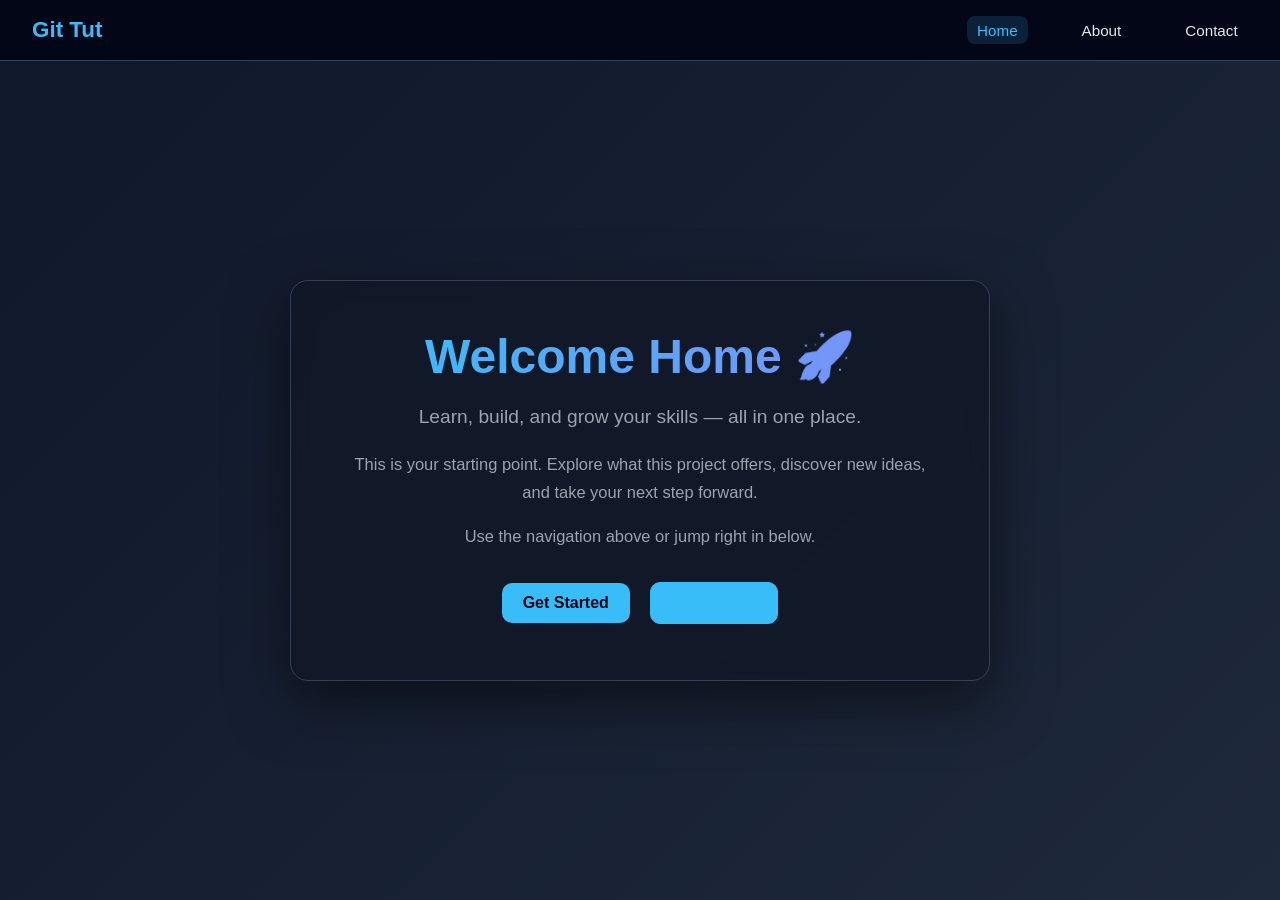
<file: index.html>
<!doctype html>
<html lang="en">
  <head>
    <meta charset="UTF-8" />
    <meta name="viewport" content="width=device-width, initial-scale=1.0" />
    <title>Home</title>
    <link rel="stylesheet" href="styles.css" />

    <style>
      body {
        margin: 0;
        font-family: Arial, Helvetica, sans-serif;
        background: linear-gradient(135deg, #0f172a, #1e293b);
        color: #e5e7eb;
      }

      .site-header {
        display: flex;
        justify-content: space-between;
        align-items: center;
        padding: 1rem 2rem;
        background: #020617;
        border-bottom: 1px solid #334155;
      }

      .site-title {
        color: #38bdf8;
      }

      .site-nav a {
        color: #e5e7eb;
        text-decoration: none;
        margin-left: 1.5rem;
        transition: 0.2s;
      }

      .site-nav a:hover,
      .site-nav .active {
        color: #38bdf8;
      }

      /* HERO SECTION */
      .container {
        display: grid;
        place-items: center;
        min-height: calc(100vh - 80px);
        padding: 2rem;
      }

      .card {
        text-align: center;
        padding: 3rem;
        border-radius: 18px;
        background: rgba(17, 24, 39, 0.8);
        backdrop-filter: blur(10px);
        border: 1px solid #334155;
        box-shadow: 0 20px 60px rgba(0, 0, 0, 0.5);
        max-width: 700px;
      }

      .card h1 {
        font-size: 3rem;
        margin-bottom: 1rem;
        background: linear-gradient(90deg, #38bdf8, #818cf8);
        -webkit-background-clip: text;
        color: transparent;
      }

      .tagline {
        font-size: 1.2rem;
        color: #9ca3af;
        margin-bottom: 1.5rem;
      }

      .card p {
        line-height: 1.7;
        margin-bottom: 1rem;
      }

      .buttons {
        margin-top: 1.5rem;
      }

      .btn {
        display: inline-block;
        padding: 0.7rem 1.3rem;
        border-radius: 10px;
        text-decoration: none;
        font-weight: bold;
        margin: 0.5rem;
        transition: 0.2s;
      }

      .primary {
        background: #38bdf8;
        color: #020617;
      }

      .primary:hover {
        transform: translateY(-2px);
        box-shadow: 0 10px 25px rgba(56, 189, 248, 0.4);
      }

      .secondary {
        border: 1px solid #38bdf8;
        color: #38bdf8;
      }

      .secondary:hover {
        background: #38bdf8;
        color: #020617;
      }
    </style>
  </head>

  <body>
    <header class="site-header">
      <h2 class="site-title">Git Tut</h2>
      <nav class="site-nav">
        <a class="active" href="index.html">Home</a>
        <a href="about.html">About</a>
        <a href="contact.html">Contact</a>
      </nav>
    </header>

    <div class="container">
      <main class="card">
        <h1>Welcome Home 🚀</h1>
        <p class="tagline">
          Learn, build, and grow your skills — all in one place.
        </p>

        <p>
          This is your starting point. Explore what this project offers, discover
          new ideas, and take your next step forward.
        </p>

        <p>
          Use the navigation above or jump right in below.
        </p>

        <div class="buttons">
          <a class="btn primary" href="about.html">Get Started</a>
          <a class="btn secondary" href="contact.html">Contact Us</a>
        </div>
      </main>
    </div>
  </body>
</html>
</file>
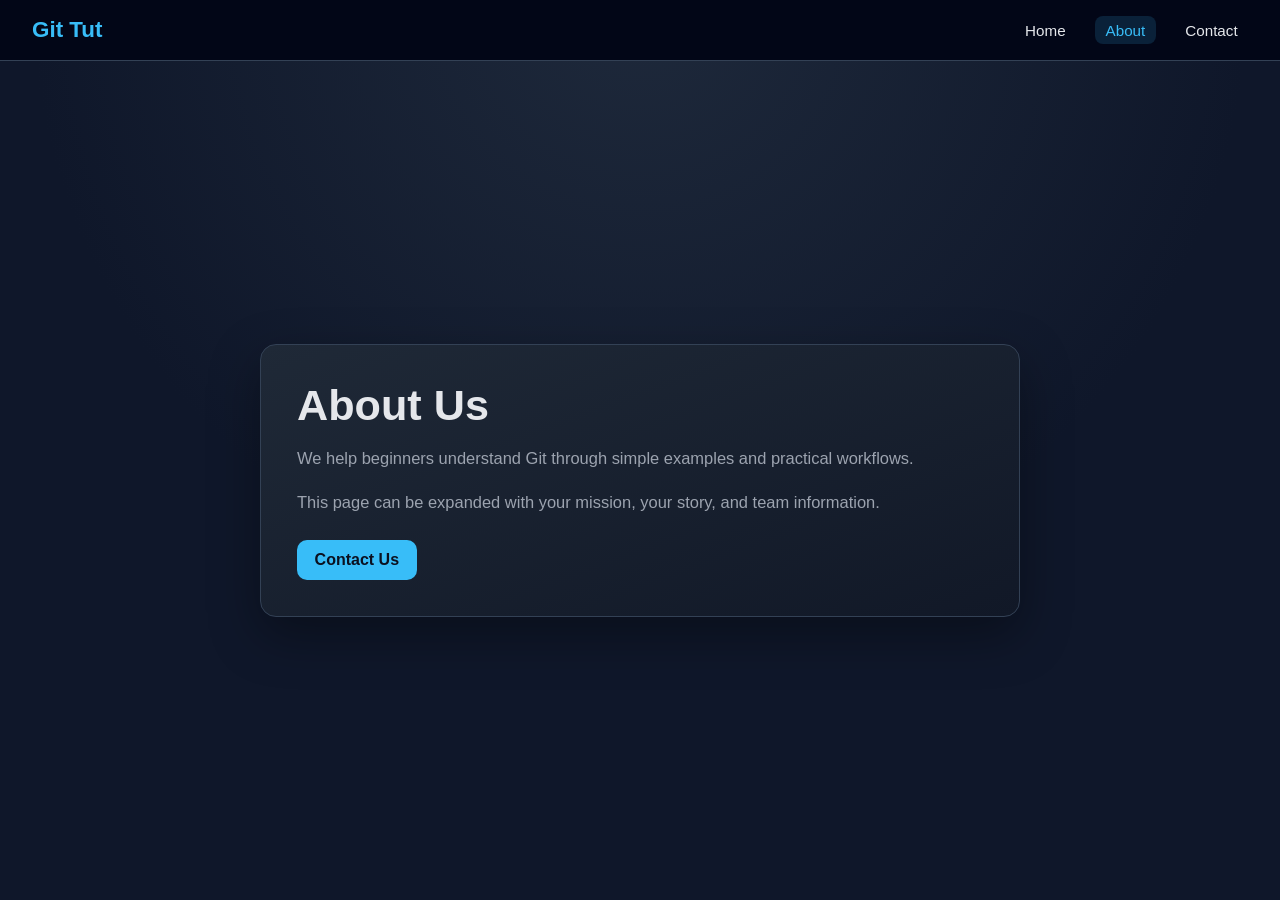
<file: about.html>
<!doctype html>
<html lang="en">
  <head>
    <meta charset="UTF-8" />
    <meta name="viewport" content="width=device-width, initial-scale=1.0" />
    <title>About</title>
    <link rel="stylesheet" href="styles.css" />
  </head>
  <body>
    <header class="site-header">
      <h2 class="site-title">Git Tut</h2>
      <nav class="site-nav">
        <a href="index.html">Home</a>
        <a class="active" href="about.html">About</a>
        <a href="contact.html">Contact</a>
      </nav>
    </header>

    <div class="container">
      <main class="card">
        <h1>About Us</h1>
        <p>
          We help beginners understand Git through simple examples and practical
          workflows.
        </p>
        <p>
          This page can be expanded with your mission, your story, and team
          information.
        </p>
        <a class="btn" href="contact.html">Contact Us</a>
      </main>
    </div>
  </body>
</html>
</file>
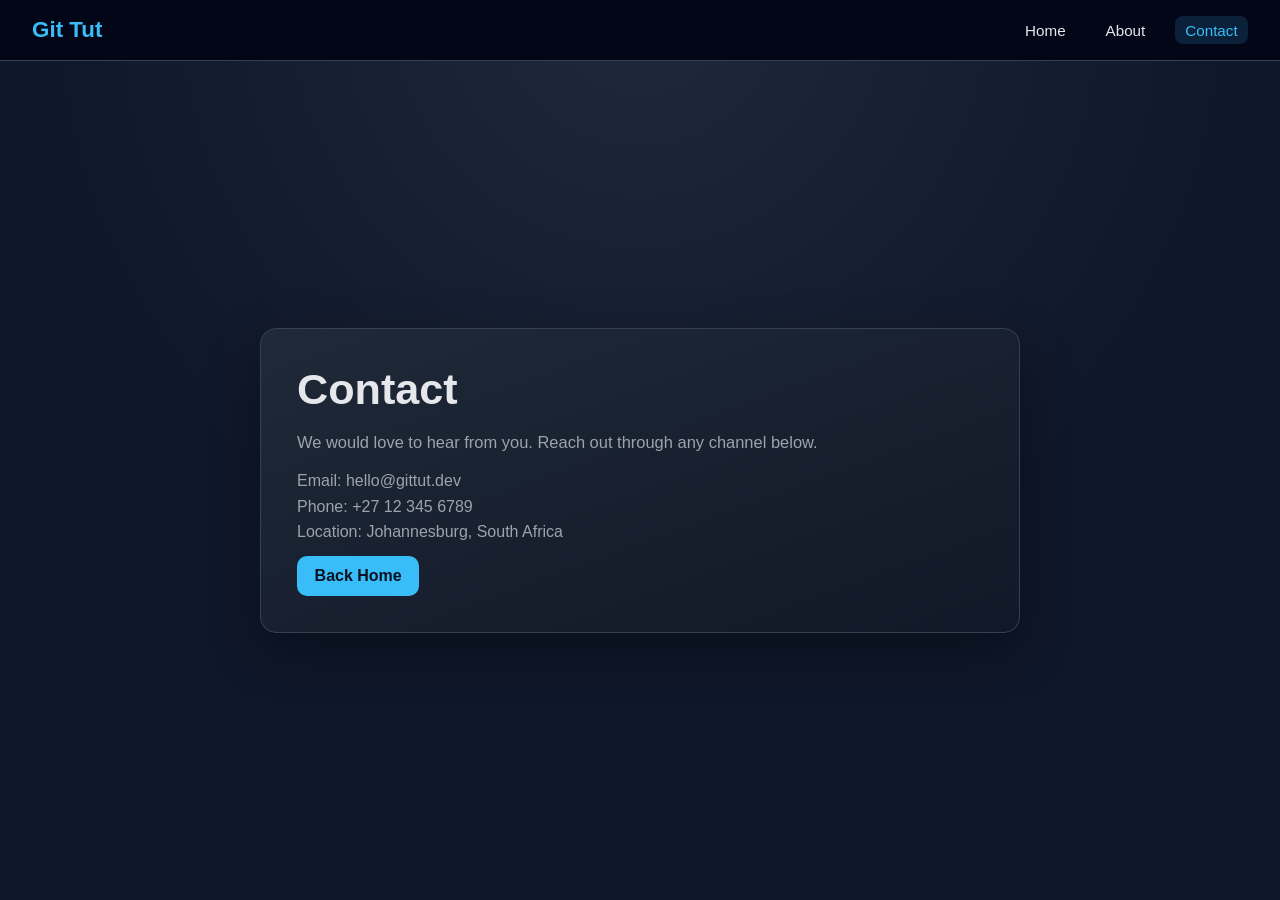
<file: contact.html>
<!doctype html>
<html lang="en">
  <head>
    <meta charset="UTF-8" />
    <meta name="viewport" content="width=device-width, initial-scale=1.0" />
    <title>Contact</title>
    <link rel="stylesheet" href="styles.css" />
  </head>
  <body>
    <header class="site-header">
      <h2 class="site-title">Git Tut</h2>
      <nav class="site-nav">
        <a href="index.html">Home</a>
        <a href="about.html">About</a>
        <a class="active" href="contact.html">Contact</a>
      </nav>
    </header>

    <div class="container">
      <main class="card">
        <h1>Contact</h1>
        <p>We would love to hear from you. Reach out through any channel below.</p>
        <ul class="contact-list">
          <li>Email: hello@gittut.dev</li>
          <li>Phone: +27 12 345 6789</li>
          <li>Location: Johannesburg, South Africa</li>
        </ul>
        <a class="btn" href="index.html">Back Home</a>
      </main>
    </div>
  </body>
</html>
</file>
<file: styles.css>
:root {
  --bg: #0f172a;
  --bg-top: #1e293b;
  --header: #020617;
  --card: #111827;
  --border: #334155;
  --text: #e5e7eb;
  --muted: #9ca3af;
  --accent: #38bdf8;
}

* {
  box-sizing: border-box;
  margin: 0;
  padding: 0;
}

body {
  min-height: 100vh;
  font-family: Arial, Helvetica, sans-serif;
  background: radial-gradient(circle at top, var(--bg-top) 0%, var(--bg) 55%);
  color: var(--text);
  display: flex;
  flex-direction: column;
}

.site-header {
  width: 100%;
  padding: 1rem 2rem;
  background: var(--header);
  border-bottom: 1px solid var(--border);
  display: flex;
  justify-content: space-between;
  align-items: center;
}

.site-title {
  color: var(--accent);
  font-size: 1.4rem;
}

.site-nav {
  display: flex;
  gap: 1.2rem;
}

.site-nav a {
  color: var(--text);
  text-decoration: none;
  font-size: 0.95rem;
  padding: 0.35rem 0.65rem;
  border-radius: 8px;
  transition: color 0.2s, background 0.2s;
}

.site-nav a:hover {
  color: var(--accent);
}

.site-nav a.active {
  background: rgba(56, 189, 248, 0.15);
  color: var(--accent);
}

.container {
  flex: 1;
  display: grid;
  place-items: center;
  padding: 1.2rem;
}

.card {
  width: min(760px, 100%);
  background: linear-gradient(160deg, #1f2937 0%, var(--card) 100%);
  border: 1px solid var(--border);
  border-radius: 16px;
  padding: 2.25rem;
  box-shadow: 0 18px 50px rgba(0, 0, 0, 0.35);
}

h1 {
  font-size: clamp(2rem, 4vw, 2.7rem);
  margin-bottom: 0.9rem;
}

p {
  color: var(--muted);
  font-size: 1.03rem;
  line-height: 1.7;
  margin-bottom: 1rem;
}

.btn {
  display: inline-block;
  margin-top: 0.5rem;
  text-decoration: none;
  color: #0b1120;
  background: var(--accent);
  padding: 0.7rem 1.1rem;
  border-radius: 10px;
  font-weight: 700;
  transition: transform 0.2s ease, box-shadow 0.2s ease;
}

.btn:hover {
  transform: translateY(-2px);
  box-shadow: 0 8px 20px rgba(56, 189, 248, 0.35);
}

.contact-list {
  list-style: none;
  margin-top: 0.25rem;
}

.contact-list li {
  color: var(--muted);
  margin-bottom: 0.45rem;
}
</file>
